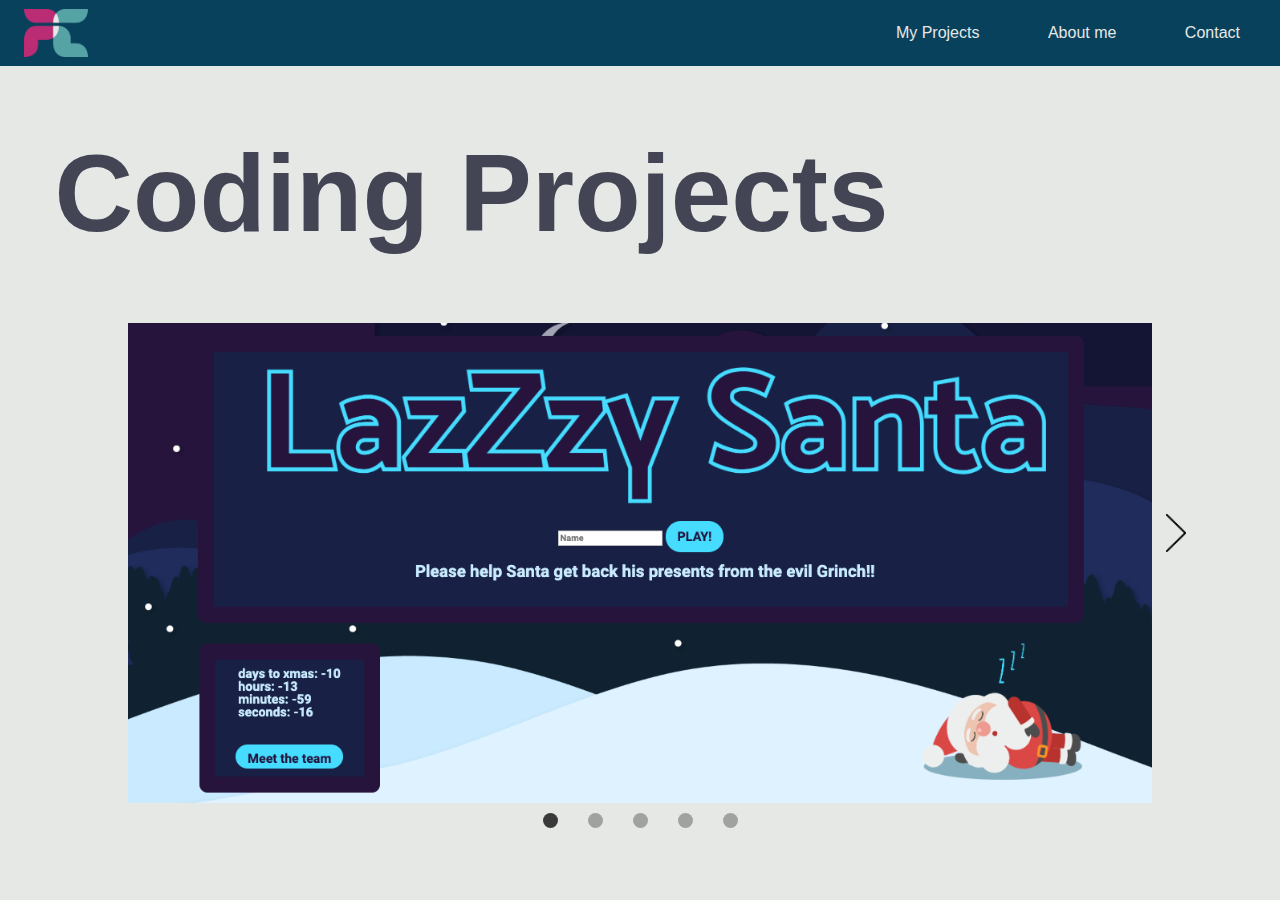
<file: coding.html>
<!DOCTYPE html>
<html lang="en" dir="ltr">
  <head>
    <meta charset="utf-8">
    <meta name="viewport" content="width=device-width, initial-scale=1">
    <link rel="stylesheet" type="text/css" href="CSS/style_carousel.css">
    <title>Coding</title>
  </head>
  <body>
    <nav id="navbar">
      <a href="index.html#welcome-section" id="nav_logo"><img id="logo_image" src="img/PC_logo.png" alt="patricia costalonga logo">
      </a>
      <ul id="menu_area">
        <li>
          <a href="index.html#projects" class="nav-link">My Projects</a>
        </li>
        <li>
          <a href="index.html#about" class="nav-link">About me</a>
        </li>
        <li>
          <a href="index.html#contact" class="nav-link">Contact</a>
        </li>
      </ul>
    </nav>

    <header id="welcome-section">
      <h1>Coding Projects</h1>
    </header>

    <main id="carousel">
      <!-- is hidden for the left button at the start: -->
      <button class="carousel_button carousel_button--left is-hidden">
        <!-- "- -" indicates that is a modifier -->
        <img src="img/arrow_left.png" alt="left button">
      </button>
        <section id="carousel_track-container">
          <ul class="carousel_track">
            <li class="carousel_slide current-slide">
              <a href="https://patriciacostalonga.github.io/lazy_santa/" target="_blank"><img class="carousel_img" src="img/coding_01.png" alt="coding project"></a>
            </li>
            <li class="carousel_slide">
              <a href="https://patriciacostalonga.github.io/hohoholiday/" target="_blank"><img class="carousel_img" src="img/coding_02.png" alt="coding project"></a>
            </li>
            <li class="carousel_slide">
              <a href="https://patriciacostalonga.github.io/your_time/" target="_blank"><img class="carousel_img" src="img/coding_04.png" alt="coding project">
              </a>
            </li>
            <li class="carousel_slide">
              <a href="https://patriciacostalonga.github.io/play_drums/" target="_blank"><img class="carousel_img" src="img/coding_05.png" alt="coding project">
              </a>
            </li>
            <li class="carousel_slide">
              <a href="https://patriciacostalonga.github.io/christmas_shopping_list/" target="_blank"><img class="carousel_img" src="img/coding_03.png" alt="coding project">
              </a>
            </li>
          </ul>
        </section>
      <button class="carousel_button carousel_button--right">
        <img src="img/arrow_right.png" alt="right button">
      </button>
      <div id="carousel_nav">
        <button class="carousel_indicator current-slide"></button>
        <button class="carousel_indicator"></button>
        <button class="carousel_indicator"></button>
        <button class="carousel_indicator"></button>
        <button class="carousel_indicator"></button>
      </div>
    </main>
    <footer>
      <a id="profile-link" href="https://github.com/PatriciaCostalonga/" target="_blank"><i class="fab fa-github-alt" id="github_icon"></i></a>
    </footer>
      </script>
    <script type="text/javascript" src="JS/carousel.js">
    </script>
  </body>
</html>
</file>
<file: CSS/style_carousel.css>
body {
  height: auto;
  width: 100%;
  margin: 0;
  padding: 0;
  background-color: #E6E8E6;
  font-family: 'Biryani', sans-serif;
  font-size: 16px;
}

#navbar{
  margin: auto;
  padding: 0;
  top: 0;
  left: 0;
  width: 100vw;
  position: fixed;
  background-color: #08415C;
  display: flex;
  flex-direction: row;
  justify-content: space-between;
  z-index: 1;
}

#nav_logo  {
  margin-left: 1.5em;
  display: flex;
  flex-direction: row;
  align-self: center;
  justify-content: flex-start;
  z-index: 2;
}

#logo_image{
  height: auto;
  width: 4em;
}

#menu_area{
  margin: 0;
  padding: 0;
}

#menu_area li {
  display: inline-flex;
  -webkit-box-orient: horizontal;
  -webkit-box-direction: normal;
  flex-direction: row;
  -webkit-box-pack: justify;
  justify-content: space-between;
  -webkit-box-align: center;
  align-items: center;
  align-self: center;
  list-style: none;
  z-index: 2;
}

#menu_area li a{
  padding: 1.5em;
  margin-right: 1em;
  text-decoration: none;
  color: #E6E8E6;
}

#menu_area li:hover {
  width: auto;
  background-color: #56A3A6;
  -webkit-transition: 0.35s ease-in;
  transition: 0.35s ease-in;
}

#menu_area li:hover > a{
  color: #08415C;
}

#welcome-section{
  display: relative;
  padding: 1.2em 1em 0em 1em;
  width: auto;
  height: auto;
  font-family: 'Nobile', sans-serif;
  font-weight: 700;
  line-height: 7rem;
  font-size: 3.4rem;
  color: #444554;
  overflow: auto;
}

#carousel {
  position: relative;
  height: 30em;
  width: 80%;
  margin: auto;
}

.carousel_img{
  width: 100%;
  height: 100%;
  object-fit: cover;
  /* crops picture to fit page */
}

#carousel_track-container{
  background: #C1C1C1;
  height: 100%;
  position: relative;
  overflow: hidden;
}

.carousel_track{
  padding: 0;
  margin: 0;
  list-style: none;
  position: relative;
  height: 100%;
  transition: transform 250ms ease-in;
}

.carousel_slide{
  position: absolute;
  top: 0;
  bottom: 0;
  width: 100%;
}

.carousel_button{
  position: absolute;
  top: 50%;
  transform: translateY(-50px);
  background: transparent;
  border: 0;
  cursor: pointer;
}

.carousel_button--left{
  left: -40px;
}

.carousel_button--right{
  right: -40px;
}

.carousel_button img{
  width: 20px;
}

#carousel_nav{
  display: flex;
  justify-content: center;
}

.carousel_indicator{
  border: 0;
  border-radius: 50%;
  width: 15px;
  height: 15px;
  background: rgba(0,0,0,0.3);
  margin: 10px 15px;
  cursor: pointer;
}

.carousel_indicator.current-slide{
  background: rgba(0,0,0,0.75);
}

/* This is for the last slide or first: for the arrows that wouldn't work, don't show up for the user */
.is-hidden {
  display: none;
}

footer{
  position:fixed;
  margin-top: 2em;
  margin-bottom: 2em;
  width: 100%;
  display: -webkit-box;
  display: flex;
  -webkit-box-pack: center;
  justify-content: center;
  z-index: 20;
}

#github_icon{
  font-size: 3rem;
  color: #08415C;
}

#github_icon:hover{
  -webkit-transition: ease-in 0.3s;
  transition: ease-in 0.3s;
  color: #BA2C73;
}
</file>
